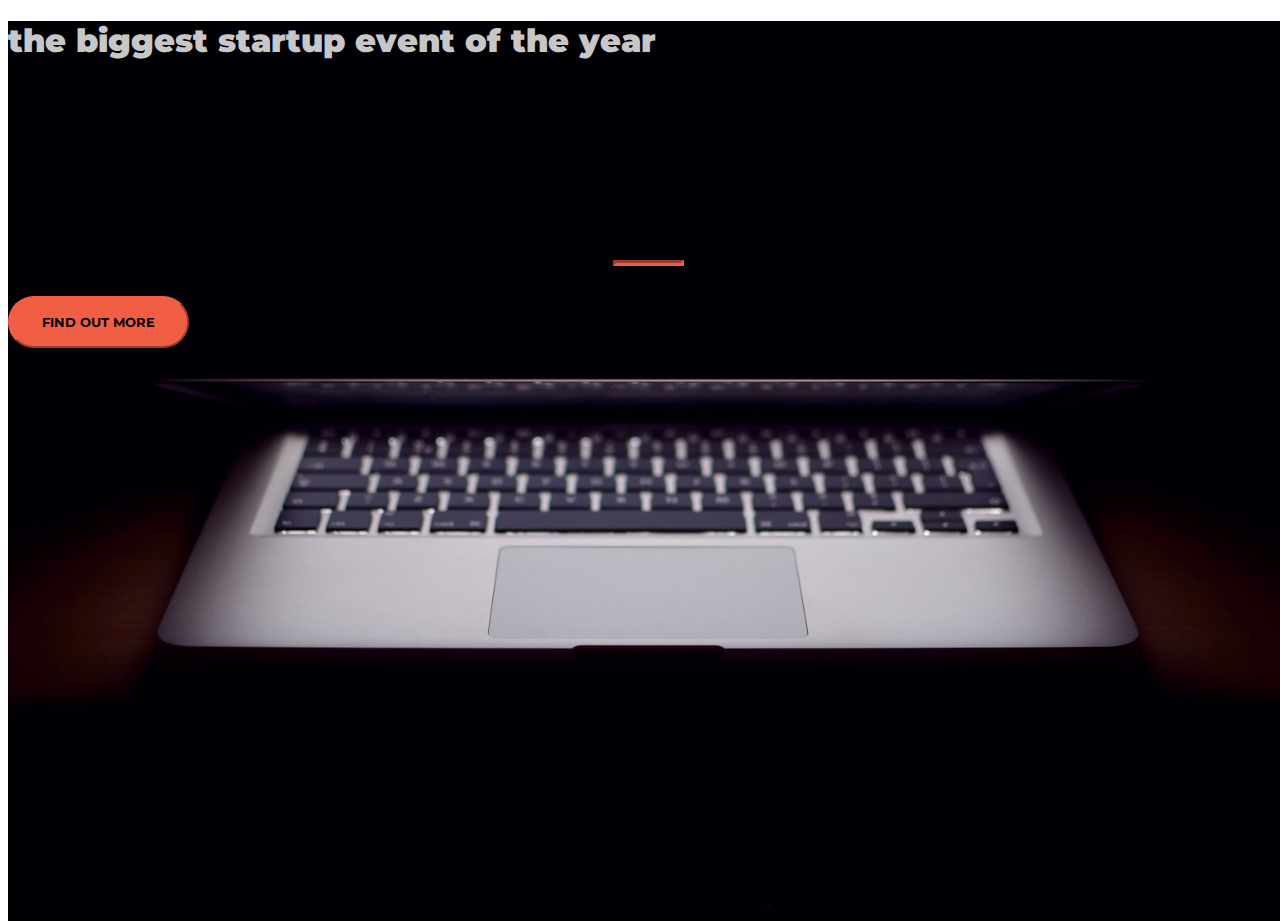
<file: index.html>
<!DOCTYPE html>
<html>
  <head>
    <title>Startup</title>

    <!-- Google Fonts -->
    <link href="https://fonts.googleapis.com/css?family=Montserrat" rel="stylesheet">

    <!-- Bootstrap CSS from a CDN. This way you don't have to include the bootstrap file yourself -->
    <link rel="stylesheet" href="https://maxcdn.bootstrapcdn.com/bootstrap/4.0.0-alpha.6/css/bootstrap.min.css" integrity="sha384-rwoIResjU2yc3z8GV/NPeZWAv56rSmLldC3R/AZzGRnGxQQKnKkoFVhFQhNUwEyJ" crossorigin="anonymous">

    <!-- My own stylesheet -->
    <link href="style.css" rel="stylesheet">
  </head>
  <body>
    <header class="startup text-center text-white d-flex">
      <div class="container my-auto">
        <div class="row">
          <div class="col-lg-12 my-auto">
            <h1 class="text-uppercase faded">
              <strong>the biggest startup event of the year</strong>
            </h1>
            <hr>
          </div>
          <div class="col-lg-12 my-auto">


            <!-- Begin MailChimp Signup Form -->

<style type="text/css">
  #mc_embed_signup{clear:left; font:14px Helvetica,Arial,sans-serif; }
  /* Add your own MailChimp form style overrides in your site stylesheet or in this style block.
     We recommend moving this block and the preceding CSS link to the HEAD of your HTML file. */
</style>
<div id="mc_embed_signup">
<form action="https://coolwebsite.us12.list-manage.com/subscribe/post?u=48a065e9e18807d4a560f08f4&amp;id=1d307ed89c" method="post" id="mc-embedded-subscribe-form" name="mc-embedded-subscribe-form" class="validate" target="_blank" novalidate>
    <div id="mc_embed_signup_scroll">
  
    <!-- real people should not fill this in and expect good things - do not remove this or risk form bot signups-->
    <div style="position: absolute; left: -5000px;" aria-hidden="true"><input type="text" name="b_48a065e9e18807d4a560f08f4_1d307ed89c" tabindex="-1" value=""></div>
    <div class="clear"><input class="btn btn-primary btn-xl" type="submit" value="Find Out More" name="Subscribe" id="mc-embedded-subscribe" class="button"></div>
    </div>
</form>
</div>

<!--End mc_embed_signup-->



           
          </div>
        </div>
      </div>
    </header>

  </body>

</html>
</file>
<file: style.css>
body,
html {
  width: 100%;
  height: 100%; 
}

body {
  font-family: 'Montserrat', sans-serif;
}

hr {
  max-width: 65px;
  border-width: 3px;
  border-color: #F05F44; 
}

.faded {
  color: rgba(255, 255, 255, 0.8); 
}

header.startup {
  background-position: center;
  background-image: url("header.jpg");
  background-size: cover;
  height: 100%;
}

header.startup hr {
  margin-top: 200px;
  margin-bottom: 30px; 
}

header.startup h1 {
  font-size: 2rem; 
}

.btn {
  font-weight: 700;
  text-transform: uppercase;
  border-radius: 300px;
  font-family: 'Montserrat', sans-serif;
}

.btn-xl {
  padding: 1rem 2rem; 
}

.btn-primary {
  background-color: #F05F44;
  border-color: #F05F44; }

.btn-primary:hover {
  background-color: #ee4b08;
  border-color: #ee4b08;
  border-width: 5px;
  cursor: pointer;
}
</file>
